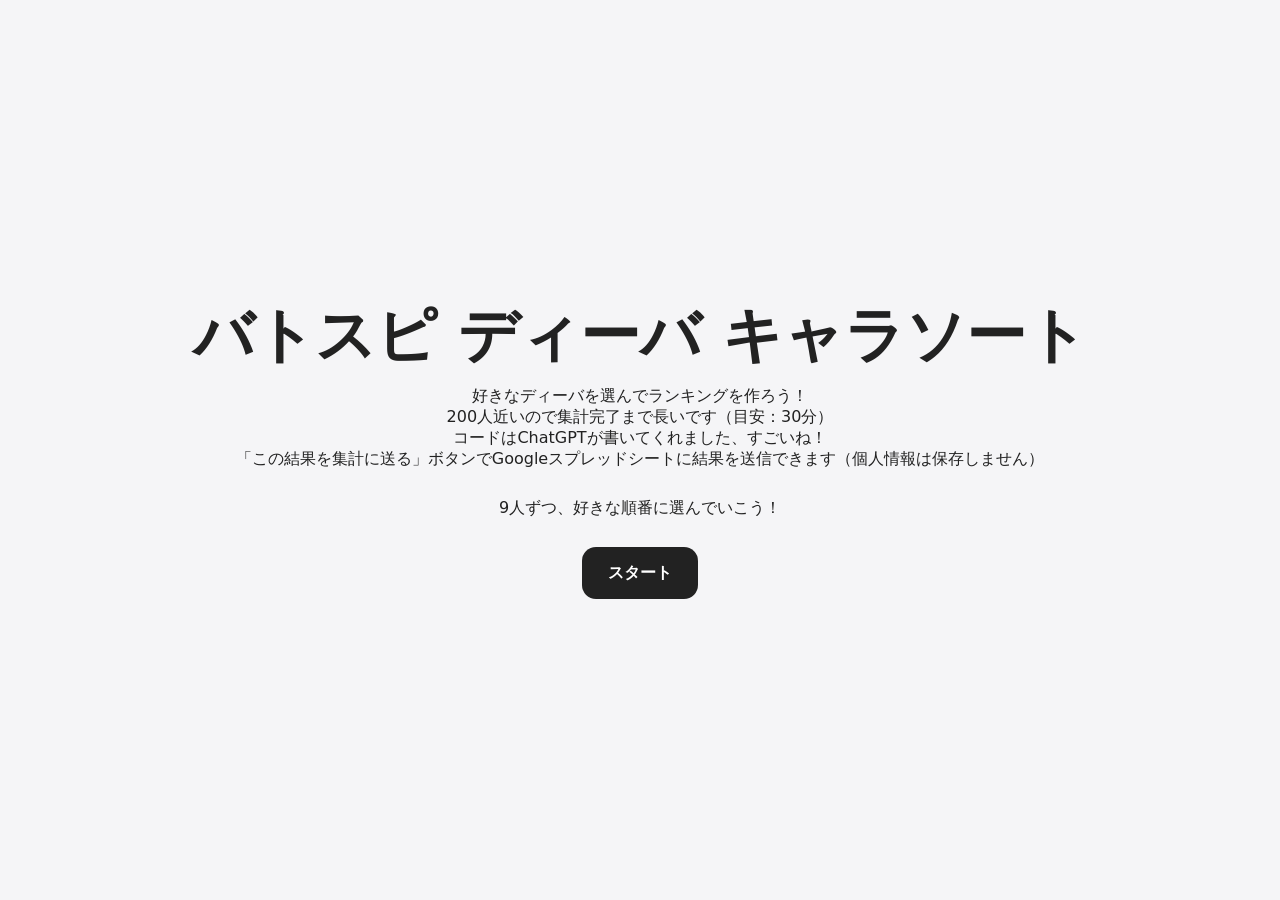
<file: diva-sort/index.html>
<!doctype html>
<html lang="ja">

<head>
    <meta charset="UTF-8">
    <meta name="viewport" content="width=device-width,initial-scale=1,viewport-fit=cover">
    <title>バトスピ ディーバ キャラソート</title>
    <link rel="stylesheet" href="style.css">
</head>

<body>
    <main class="app">
        <section id="start-screen" class="screen active">
            <div class="hero">
                <h1>バトスピ ディーバ キャラソート</h1>
                <p>好きなディーバを選んでランキングを作ろう！<br>200人近いので集計完了まで長いです（目安：30分）<br>コードはChatGPTが書いてくれました、すごいね！<br>「この結果を集計に送る」ボタンでGoogleスプレッドシートに結果を送信できます（個人情報は保存しません）</p>
                <p>9人ずつ、好きな順番に選んでいこう！</p><button id="start-button" class="primary-button">スタート</button>
            </div>
        </section>
        <section id="group-screen" class="screen">
            <header>
                <h2 id="group-title"></h2>
                <p id="group-progress"></p>
            </header>
            <p class="hint">好きなキャラを1位から順番にタップしてください</p>
            <div id="group-cards" class="card-grid"></div>
            <div class="picked-area">
                <h3>現在の順位</h3>
                <ol id="picked-list" class="picked-list"></ol>
            </div>
        </section>
        <section id="merge-screen" class="screen">
            <header>
                <h2>総合順位を作成中</h2>
                <p id="merge-progress"></p>
            </header>
            <p class="hint">この中で一番好きなキャラをタップしてください</p>
            <div id="merge-cards" class="card-grid"></div>
        </section>
        <section id="result-screen" class="screen">
            <header>
                <h2>あなたのキャラソート結果</h2>
                <p id="result-count"></p>
            </header>
            <ol id="result-list" class="result-list"></ol>
            <div class="result-actions"><button id="vote-button" class="primary-button">この結果を集計に送る</button>
                <p id="vote-status"></p><button id="retry-button" class="secondary-button">もう一度遊ぶ</button>
            </div>
        </section>
    </main>
    <script src="characters.js"></script>
    <script src="script.js"></script>
</body>

</html>
</file>
<file: diva-sort/style.css>
* {
    box-sizing: border-box
}

:root {
    font-family: system-ui, -apple-system, BlinkMacSystemFont, "Segoe UI", sans-serif;
    color: #222;
    background: #f5f5f7
}

body {
    margin: 0;
    min-height: 100vh;
    background: #f5f5f7
}

button {
    font: inherit;
    -webkit-tap-highlight-color: transparent
}

.app {
    width: 100%;
    max-width: 1100px;
    margin: auto;
    padding: 12px
}

.screen {
    display: none
}

.screen.active {
    display: block
}

#start-screen.active {
    min-height: calc(100vh - 24px);
    display: flex;
    align-items: center;
    justify-content: center
}

.hero {
    text-align: center;
    padding: 36px 20px
}

.hero h1 {
    margin: 0 0 16px;
    font-size: clamp(32px, 8vw, 60px);
    line-height: 1.15
}

.hero p {
    margin: 0 0 28px
}

.primary-button,
.secondary-button {
    border: 0;
    border-radius: 14px;
    padding: 15px 26px;
    min-height: 52px;
    cursor: pointer;
    font-weight: 700
}

.primary-button {
    background: #222;
    color: #fff
}

.secondary-button {
    background: #ddd;
    color: #222
}

header {
    text-align: center;
    margin: 8px 0 14px
}

header h2 {
    margin: 0 0 5px;
    font-size: clamp(22px, 5vw, 32px)
}

header p {
    margin: 0;
    color: #666
}

.hint {
    text-align: center;
    margin: 10px 0 18px;
    color: #555
}

.card-grid {
    display: grid;
    grid-template-columns: repeat(3, minmax(0, 1fr));
    gap: 9px
}

.character-card {
    border: 1px solid #ddd;
    border-radius: 13px;
    background: #fff;
    padding: 7px;
    cursor: pointer;
    box-shadow: 0 2px 8px rgba(0, 0, 0, .06);
    transition: transform .12s ease
}

.character-card:active {
    transform: scale(.97)
}

.character-card img {
    display: block;
    width: 100%;
    aspect-ratio: 3/4;
    object-fit: contain;
    border-radius: 9px;
    background: #eee
}

.character-card span {
    display: block;
    padding: 7px 2px 3px;
    font-weight: 700;
    font-size: clamp(11px, 2.5vw, 16px);
    line-height: 1.25
}

.picked-area {
    margin-top: 20px;
    background: #fff;
    border-radius: 13px;
    padding: 12px
}

.picked-area h3 {
    margin: 0 0 8px
}

.picked-list {
    list-style: none;
    padding: 0;
    margin: 0;
    display: grid;
    grid-template-columns: repeat(3, 1fr);
    gap: 7px
}

.picked-list li {
    display: grid;
    grid-template-columns: auto 34px 1fr;
    align-items: center;
    gap: 6px;
    min-width: 0;
    padding: 4px;
    background: #f3f3f3;
    border-radius: 8px;
    font-size: 11px
}

.picked-list img {
    width: 34px;
    height: 45px;
    object-fit: contain;
    border-radius: 4px
}

.picked-list span {
    overflow: hidden;
    text-overflow: ellipsis;
    white-space: nowrap
}

.result-list {
    list-style: none;
    padding: 0;
    margin: 0;
    display: grid;
    gap: 7px
}

.result-list li {
    display: flex;
    align-items: center;
    gap: 12px;
    min-height: 64px;
    padding: 7px 10px;
    background: #fff;
    border-radius: 11px
}

.result-list img {
    width: 45px;
    height: 60px;
    object-fit: contain;
    border-radius: 5px;
    background: #eee
}

.result-list span {
    font-weight: 700
}

.result-actions {
    text-align: center;
    padding: 20px 0 35px
}

.result-actions button {
    margin: 5px
}

#vote-status {
    min-height: 1.4em;
    color: #555
}

@media(max-width:600px) {
    .app {
        padding: 8px
    }

    .card-grid {
        gap: 6px
    }

    .character-card {
        padding: 5px;
        border-radius: 10px
    }

    .character-card span {
        font-size: 11px;
        padding-top: 5px
    }

    .picked-list {
        grid-template-columns: repeat(2, 1fr)
    }

    .picked-list li {
        grid-template-columns: auto 29px 1fr;
        font-size: 10px
    }

    .picked-list img {
        width: 29px;
        height: 39px
    }
}
</file>
